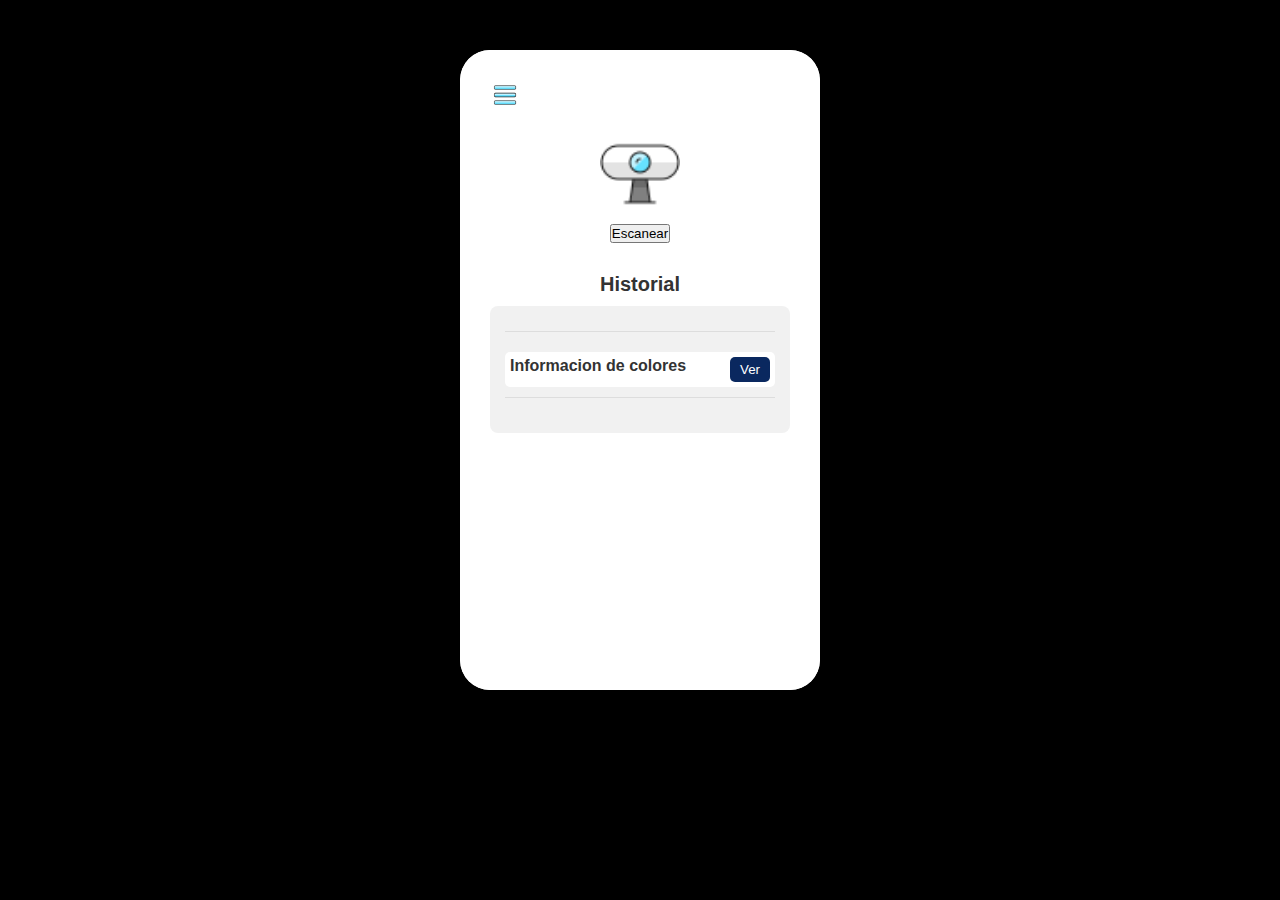
<file: index.html>
<!DOCTYPE html>
<html lang="es">

<head>
    <meta charset="UTF-8">
    <meta name="viewport" content="width=device-width, initial-scale=1.0">
    <title>Interfaz de Aplicación</title>
    <link rel="stylesheet" href="index.css">
</head>

<body>
    <div class="phone-frame">
        <div class="phone-background">
            <div class="container">
                <!-- Interfaz 1 -->
                <div class="interface interface1">
                    <img src="./img/menu.png" alt="Menú" class="icon-menu">
                </div>

                <div class="camera-container">
                    <img src="./img/camara.png" alt="Cámara" class="icon-camera">

                    <button onclick="location.href='Interfaz 2.html'"">Escanear</button>
                    
                </div>
                
                <div class=" history-list">
                        <h4>Historial</h4>
                        <div class="history-item">
                            <hr>
                            <div class="color-box">
                                <ul class="color-list">
                                    <li><span>Informacion de colores</span><button onclick="location.href='Interfaz 3.html'"">Ver</button></li>
                                
                            </ul>
                        </div>
                        <hr>
                    </div>
                </div>
            </div>
        </div>
    </div>
</body>

</html>
</file>
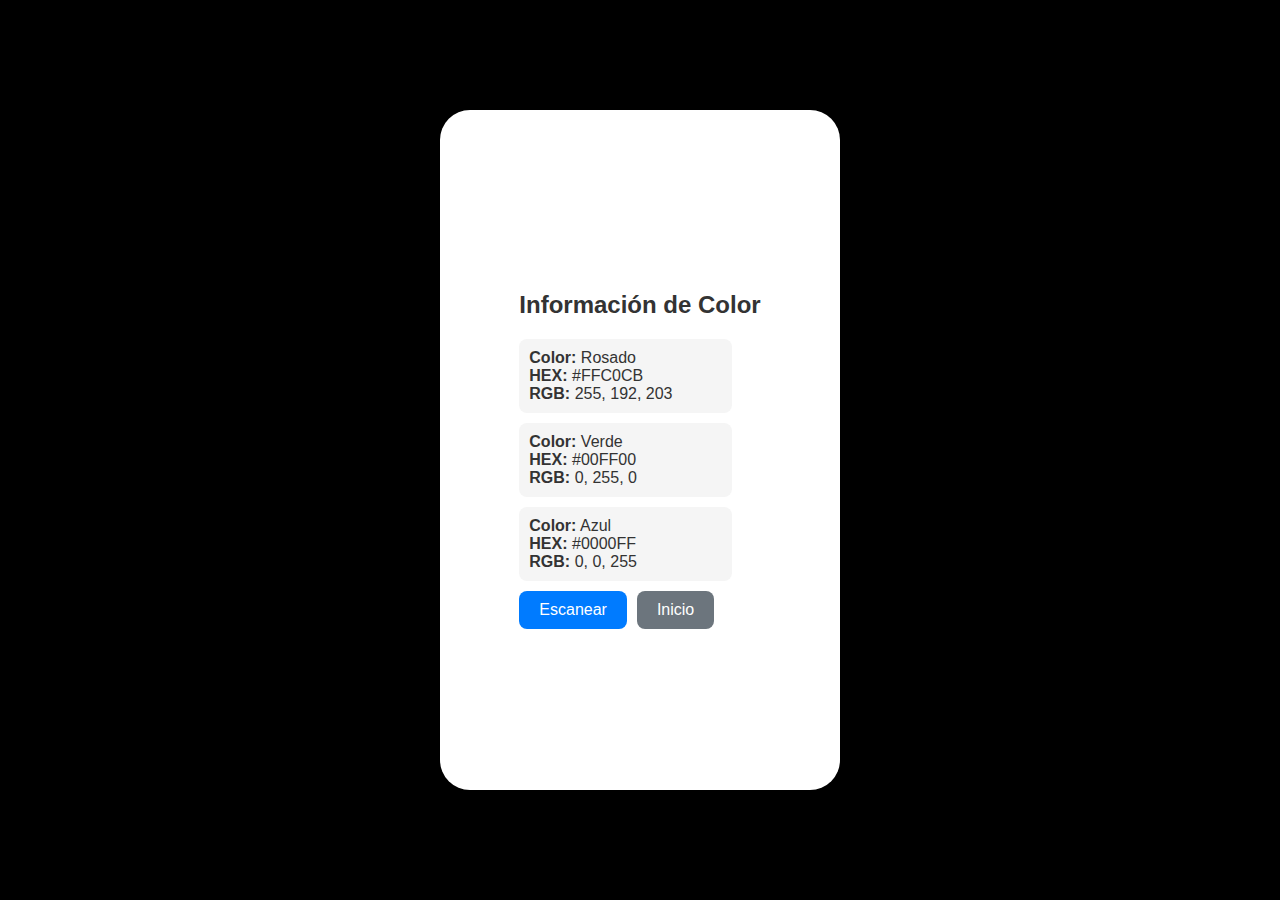
<file: Interfaz 3.html>
<!DOCTYPE html>
<html lang="en">

<head>
    <meta charset="UTF-8">
    <meta name="viewport" content="width=device-width, initial-scale=1.0">
    <title>Información de Color</title>
    <link rel="stylesheet" href="interfaz 3.css">
</head>

<body>
    <div class="phone-frame">
        <div class="interface interface3">
            <h2>Información de Color</h2>

            <div class="color-info">
                <strong>Color:</strong> Rosado <br>
                <strong>HEX:</strong> #FFC0CB <br>
                <strong>RGB:</strong> 255, 192, 203
            </div>

            <div class="color-info">
                <strong>Color:</strong> Verde <br>
                <strong>HEX:</strong> #00FF00 <br>
                <strong>RGB:</strong> 0, 255, 0
            </div>

            <div class="color-info">
                <strong>Color:</strong> Azul <br>
                <strong>HEX:</strong> #0000FF <br>
                <strong>RGB:</strong> 0, 0, 255
            </div>

            <div class="button-group">
                <button onclick="location.href='Interfaz 2.html'">Escanear</button>
                <button onclick="location.href='index.html'">Inicio</button>
            </div>
        </div>
    </div>
</body>

</html>

</html>
</file>
<file: index.css>
/* General Styles */
* {
    margin: 0;
    padding: 0;
    box-sizing: border-box;
}

body {
    font-family: Arial, sans-serif;
    background-color: #000000;
    color: #333;
}

.phone-frame {
    /* Simula un teléfono móvil */
    width: 360px;
    height: 640px;
    background: #fff;
    margin: 50px auto;
    border-radius: 30px;
    box-shadow: 0 4px 15px rgba(0, 0, 0, 0.1);
    position: relative;
    overflow: hidden;
}

.phone-background {
    width: 100%;
    height: 100%;
    background: #ffffff;
    border-radius: 30px;
    padding: 20px;
    position: relative;
    display: flex;
    flex-direction: column;
    justify-content: space-between;
}

/* Container Styles */
.container {
    width: 100%;
    padding: 10px;
}

/* Header Icon */
.icon-menu {
    width: 30px;
    margin-bottom: 20px;
}

/* Camera Section */
.camera-container {
    display: flex;
    flex-direction: column;
    align-items: center;
    margin-bottom: 30px;
}

.icon-camera {
    width: 80px;
    margin-bottom: 10px;
}

.camera-button {
    background-color: #0A285F;
    color: white;
    padding: 10px 20px;
    border-radius: 5px;
    cursor: pointer;
    text-align: center;
    font-weight: bold;
}

.camera-button:hover {
    background-color: #083A7D;
}

/* History Section */
.history-list h4 {
    font-size: 20px;
    margin-bottom: 10px;
    text-align: center;
    color: #333;
}

.history-item {
    background-color: #f1f1f1;
    padding: 15px;
    border-radius: 8px;
    margin-bottom: 20px;
}

.color-box {
    margin-top: 10px;
}

.color-list {
    list-style: none;
}

.color-list li {
    display: flex;
    justify-content: space-between;
    margin: 8px 0;
    padding: 5px;
    background-color: #fff;
    border-radius: 5px;
}

.color-list li span {
    font-weight: bold;
}

.color-list button {
    background-color: #0A285F;
    color: white;
    border: none;
    padding: 5px 10px;
    border-radius: 5px;
    cursor: pointer;
}

.color-list button:hover {
    background-color: #083A7D;
}

hr {
    border: 0;
    border-top: 1px solid #ddd;
    margin-top: 10px;
    margin-bottom: 20px;
}
</file>
<file: interfaz 3.css>
/* Estilos generales */
body {
    display: flex;
    align-items: center;
    justify-content: center;
    height: 100vh;
    margin: 0;
    background-color: #000000;
    font-family: Arial, sans-serif;
}

/* Marco del teléfono */
.phone-frame {
    width: 360px;
    height: 640px;
    background: #ffffff;
    border-radius: 30px;
    box-shadow: 0 4px 15px rgba(0, 0, 0, 0.1);
    display: flex;
    flex-direction: column;
    align-items: center;
    justify-content: space-around;
    overflow: hidden;
    padding: 20px;
}

/* Título */
h2 {
    font-size: 24px;
    color: #333;
    margin-bottom: 20px;
}

/* Información de color */
.color-info {
    background-color: #f5f5f5;
    padding: 10px;
    border-radius: 8px;
    text-align: left;
    width: 80%;
    margin: 10px 0;
    color: #333;
}

/* Grupo de botones */
.button-group {
    display: flex;
    gap: 10px;
}

.button-group button {
    padding: 10px 20px;
    border: none;
    border-radius: 8px;
    cursor: pointer;
    font-size: 16px;
    color: #fff;
}

.button-group button:nth-child(1) {
    background-color: #007BFF; /* Botón Escanear */
}

.button-group button:nth-child(2) {
    background-color: #6c757d; /* Botón Inicio */
}

.button-group button:hover {
    opacity: 0.9;
}
</file>
